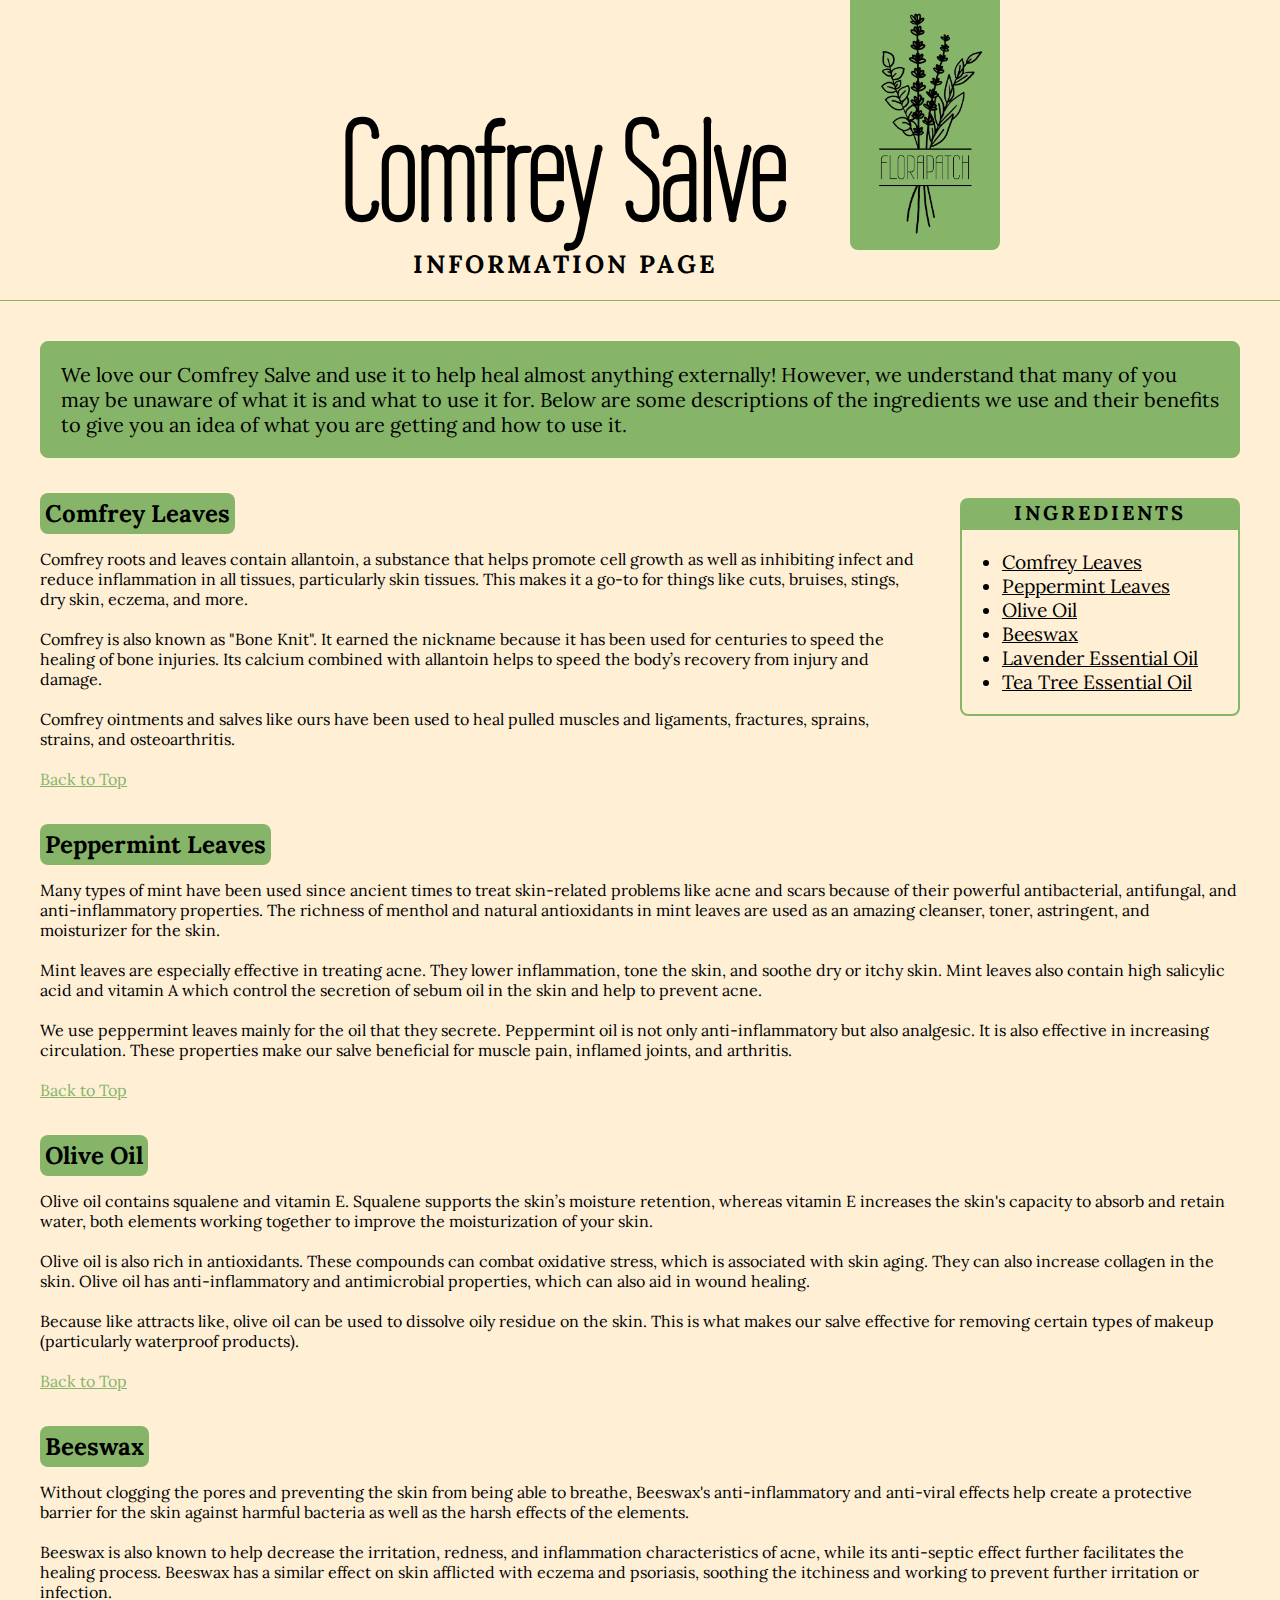
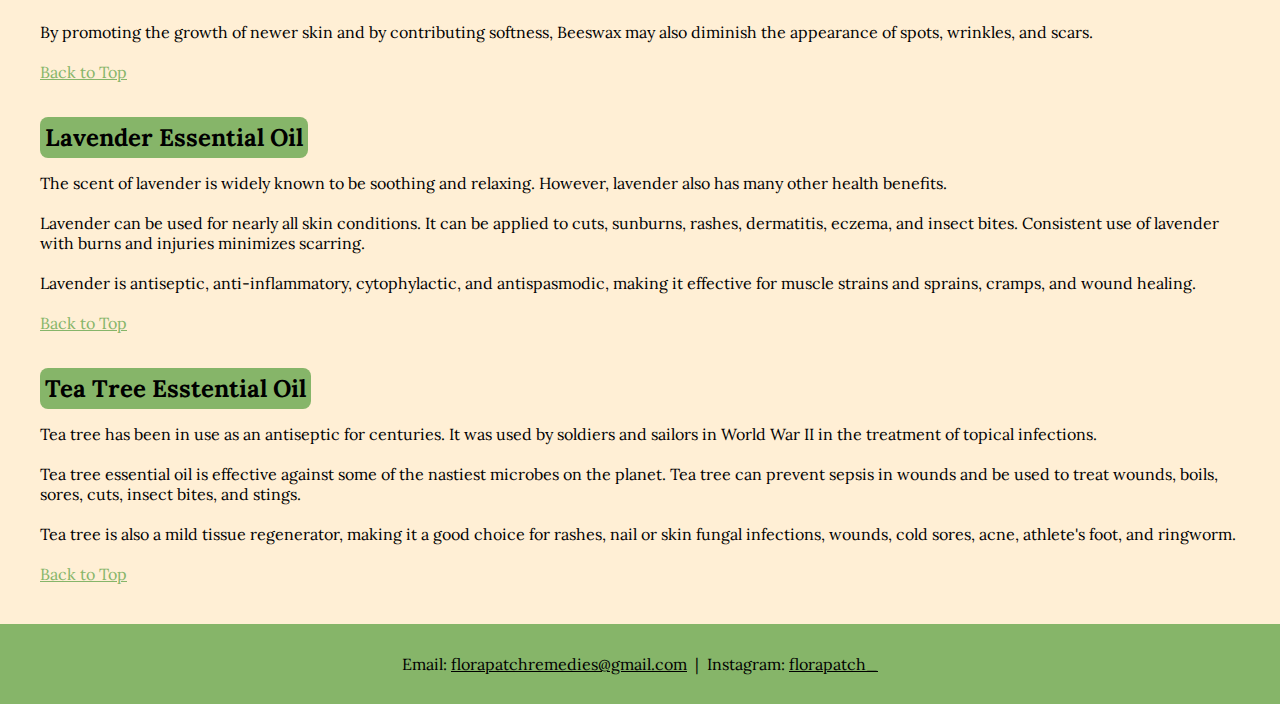
<file: about.html>
<!DOCTYPE html>
<html lang="en">
  <head>
    <meta charset="UTF-8" />
    <meta http-equiv="X-UA-Compatible" content="IE=edge" />
    <meta name="viewport" content="width=device-width, initial-scale=1.0" />
    <title>Comfrey Salve | FloraPatch</title>
    <link rel="stylesheet" href="styles/about.css" />
  </head>
  <body>
    <div id="top" class="top">
      <div class="title">
        <h1>Comfrey Salve</h1>
        <h2>Information Page</h2>
      </div>

      <div class="banner">
        <a href="https://www.instagram.com/florapatch_/" target="_blank"
          ><img src="images(about)/LogoArt_banner_-removebg.png"
        /></a>
        <a href="https://www.instagram.com/florapatch_/" target="_blank"
          ><p class="logo">florapatch</p></a
        >
      </div>
    </div>

    <div class="intro">
      <div>
        <p>
          We love our Comfrey Salve and use it to help heal almost anything
          externally! However, we understand that many of you may be unaware of
          what it is and what to use it for. Below are some descriptions of the
          ingredients we use and their benefits to give you an idea of what you
          are getting and how to use it.
        </p>
      </div>
    </div>

    <div class="wrapper">
      <h3>Ingredients</h3>
      <div class="list">
        <ul>
          <li><a href="#comf">Comfrey Leaves</a></li>
          <li><a href="#pepp">Peppermint Leaves</a></li>
          <li><a href="#oil">Olive Oil</a></li>
          <li><a href="#wax">Beeswax</a></li>
          <li><a href="#lav">Lavender Essential Oil</a></li>
          <li><a href="#ttree">Tea Tree Essential Oil</a></li>
        </ul>
      </div>
    </div>

    <div id="comf" class="ing comf">
      <h2><span>Comfrey Leaves</span></h2>
      <p>
        Comfrey roots and leaves contain allantoin, a substance that helps
        promote cell growth as well as inhibiting infect and reduce inflammation
        in all tissues, particularly skin tissues. This makes it a go-to for
        things like cuts, bruises, stings, dry skin, eczema, and more.
        <br />
        <br />
        Comfrey is also known as "Bone Knit". It earned the nickname because it
        has been used for centuries to speed the healing of bone injuries. Its
        calcium combined with allantoin helps to speed the body’s recovery from
        injury and damage.
        <br />
        <br />
        Comfrey ointments and salves like ours have been used to heal pulled
        muscles and ligaments, fractures, sprains, strains, and osteoarthritis.
      </p>
      <a href="#top">Back to Top</a>
    </div>

    <div id="pepp" class="ing pepp">
      <h2><span>Peppermint Leaves</span></h2>
      <p>
        Many types of mint have been used since ancient times to treat
        skin-related problems like acne and scars because of their powerful
        antibacterial, antifungal, and anti-inflammatory properties. The
        richness of menthol and natural antioxidants in mint leaves are used as
        an amazing cleanser, toner, astringent, and moisturizer for the skin.
        <br />
        <br />
        Mint leaves are especially effective in treating acne. They lower
        inflammation, tone the skin, and soothe dry or itchy skin. Mint leaves
        also contain high salicylic acid and vitamin A which control the
        secretion of sebum oil in the skin and help to prevent acne.
        <br />
        <br />
        We use peppermint leaves mainly for the oil that they secrete.
        Peppermint oil is not only anti-inflammatory but also analgesic. It is
        also effective in increasing circulation. These properties make our
        salve beneficial for muscle pain, inflamed joints, and arthritis.
      </p>
      <a href="#top">Back to Top</a>
    </div>

    <div id="oil" class="ing oil">
      <h2><span>Olive Oil</span></h2>
      <p>
        Olive oil contains squalene and vitamin E. Squalene supports the skin’s
        moisture retention, whereas vitamin E increases the skin's capacity to
        absorb and retain water, both elements working together to improve the
        moisturization of your skin.
        <br />
        <br />
        Olive oil is also rich in antioxidants. These compounds can combat
        oxidative stress, which is associated with skin aging. They can also
        increase collagen in the skin. Olive oil has anti-inflammatory and
        antimicrobial properties, which can also aid in wound healing.
        <br />
        <br />
        Because like attracts like, olive oil can be used to dissolve oily
        residue on the skin. This is what makes our salve effective for removing
        certain types of makeup (particularly waterproof products).
      </p>
      <a href="#top">Back to Top</a>
    </div>

    <div id="wax" class="ing wax">
      <h2><span>Beeswax</span></h2>
      <p>
        Without clogging the pores and preventing the skin from being able to
        breathe, Beeswax's anti-inflammatory and anti-viral effects help create
        a protective barrier for the skin against harmful bacteria as well as
        the harsh effects of the elements.
        <br />
        <br />
        Beeswax is also known to help decrease the irritation, redness, and
        inflammation characteristics of acne, while its anti-septic effect
        further facilitates the healing process. Beeswax has a similar effect on
        skin afflicted with eczema and psoriasis, soothing the itchiness and
        working to prevent further irritation or infection.
        <br />
        <br />
        By promoting the growth of newer skin and by contributing softness,
        Beeswax may also diminish the appearance of spots, wrinkles, and scars.
      </p>
      <a href="#top">Back to Top</a>
    </div>

    <div id="lav" class="ing lav">
      <h2><span>Lavender Essential Oil</span></h2>
      <p>
        The scent of lavender is widely known to be soothing and relaxing.
        However, lavender also has many other health benefits.
        <br />
        <br />
        Lavender can be used for nearly all skin conditions. It can be applied
        to cuts, sunburns, rashes, dermatitis, eczema, and insect bites.
        Consistent use of lavender with burns and injuries minimizes scarring.
        <br />
        <br />
        Lavender is antiseptic, anti-inflammatory, cytophylactic, and
        antispasmodic, making it effective for muscle strains and sprains,
        cramps, and wound healing.
      </p>
      <a href="#top">Back to Top</a>
    </div>

    <div id="ttree" class="ing ttree">
      <h2><span>Tea Tree Esstential Oil</span></h2>
      <p>
        Tea tree has been in use as an antiseptic for centuries. It was used by
        soldiers and sailors in World War II in the treatment of topical
        infections.
        <br />
        <br />
        Tea tree essential oil is effective against some of the nastiest
        microbes on the planet. Tea tree can prevent sepsis in wounds and be
        used to treat wounds, boils, sores, cuts, insect bites, and stings.
        <br />
        <br />
        Tea tree is also a mild tissue regenerator, making it a good choice for
        rashes, nail or skin fungal infections, wounds, cold sores, acne,
        athlete's foot, and ringworm.
      </p>
      <a href="#top">Back to Top</a>
    </div>
  </body>

  <footer>
    <div class="contactthin">
      <p>
        Email:
        <a href="mailto:florapatchremedies@gmail.com"
          >florapatchremedies@gmail.com</a
        >
      </p>
      <p>
        Instagram:
        <a href="https://www.instagram.com/florapatch_/" target="_blank"
          >florapatch_</a
        >
      </p>
    </div>
    <div class="contactwide">
      <p>
        Email:
        <a href="mailto:florapatchremedies@gmail.com"
          >florapatchremedies@gmail.com</a
        >  |  Instagram:
        <a href="https://www.instagram.com/florapatch_/" target="_blank"
          >florapatch_</a
        >
      </p>
    </div>
  </footer>
</html>
</file>
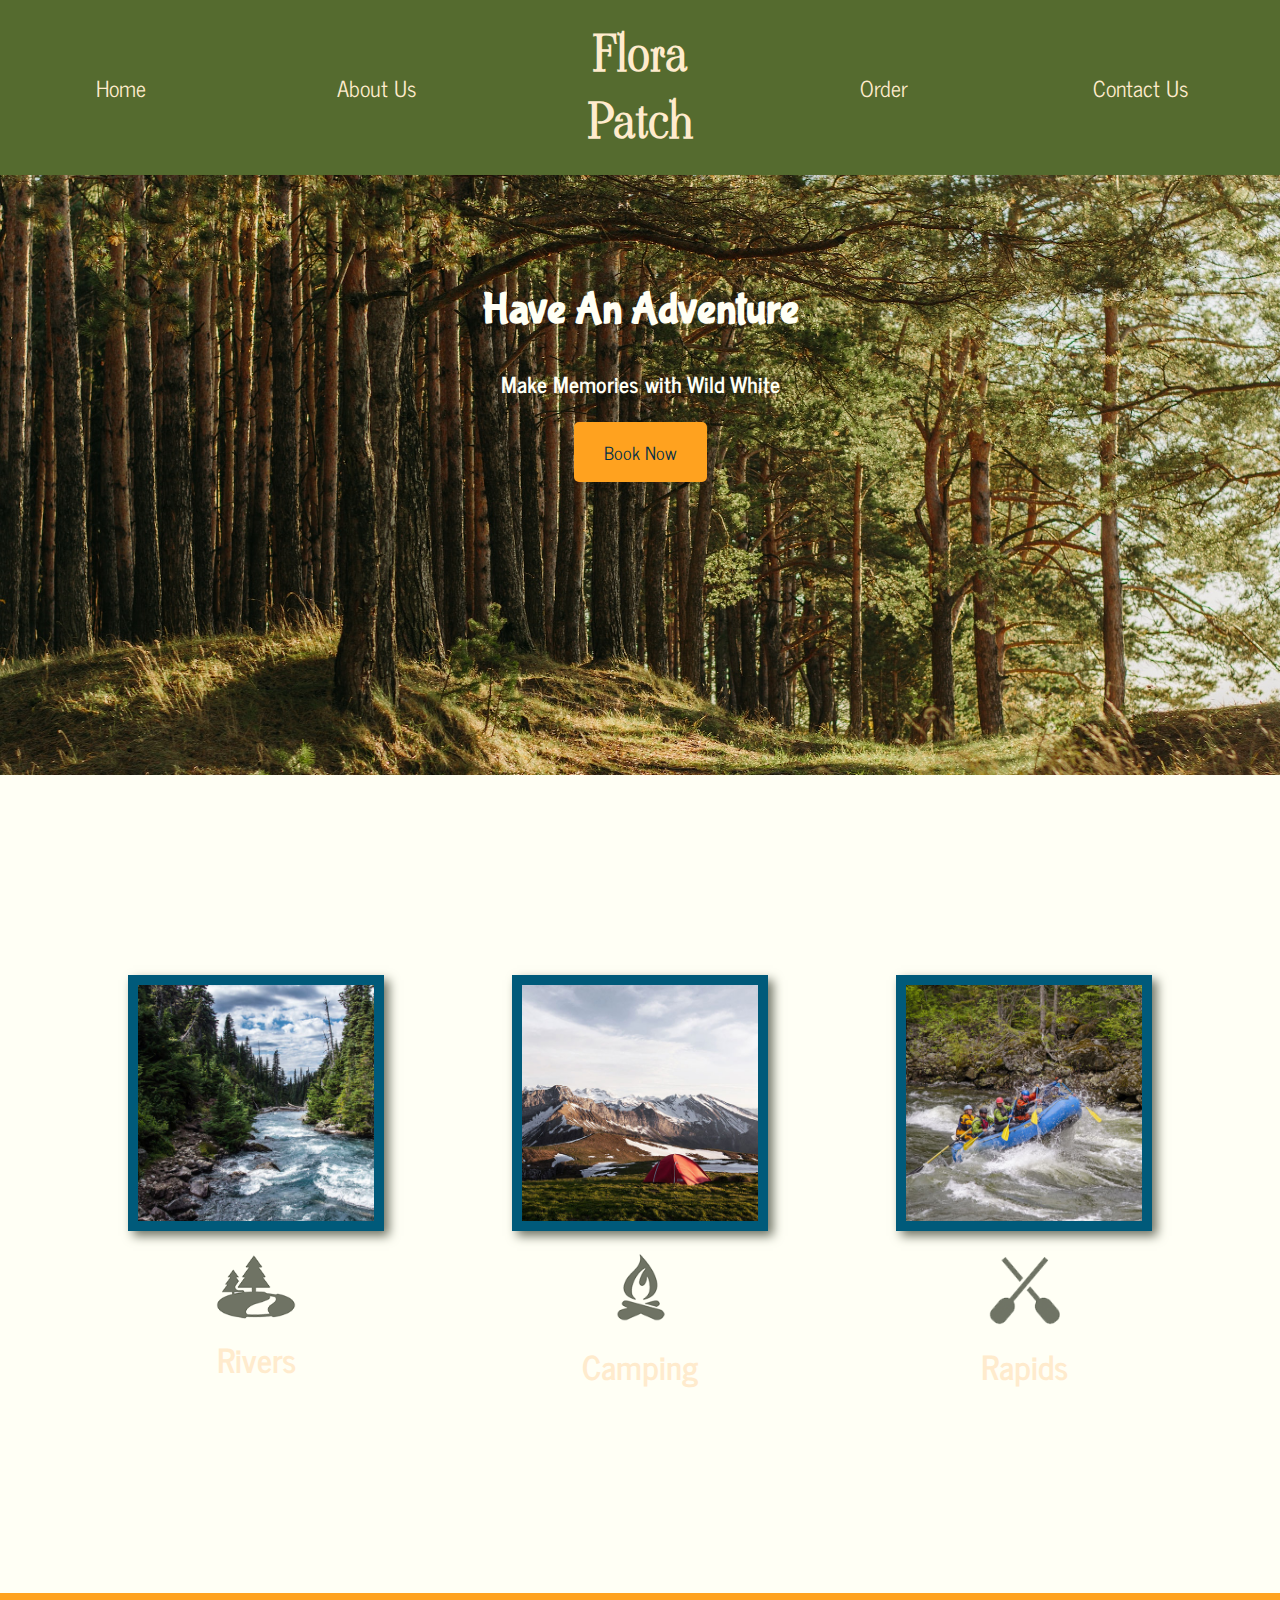
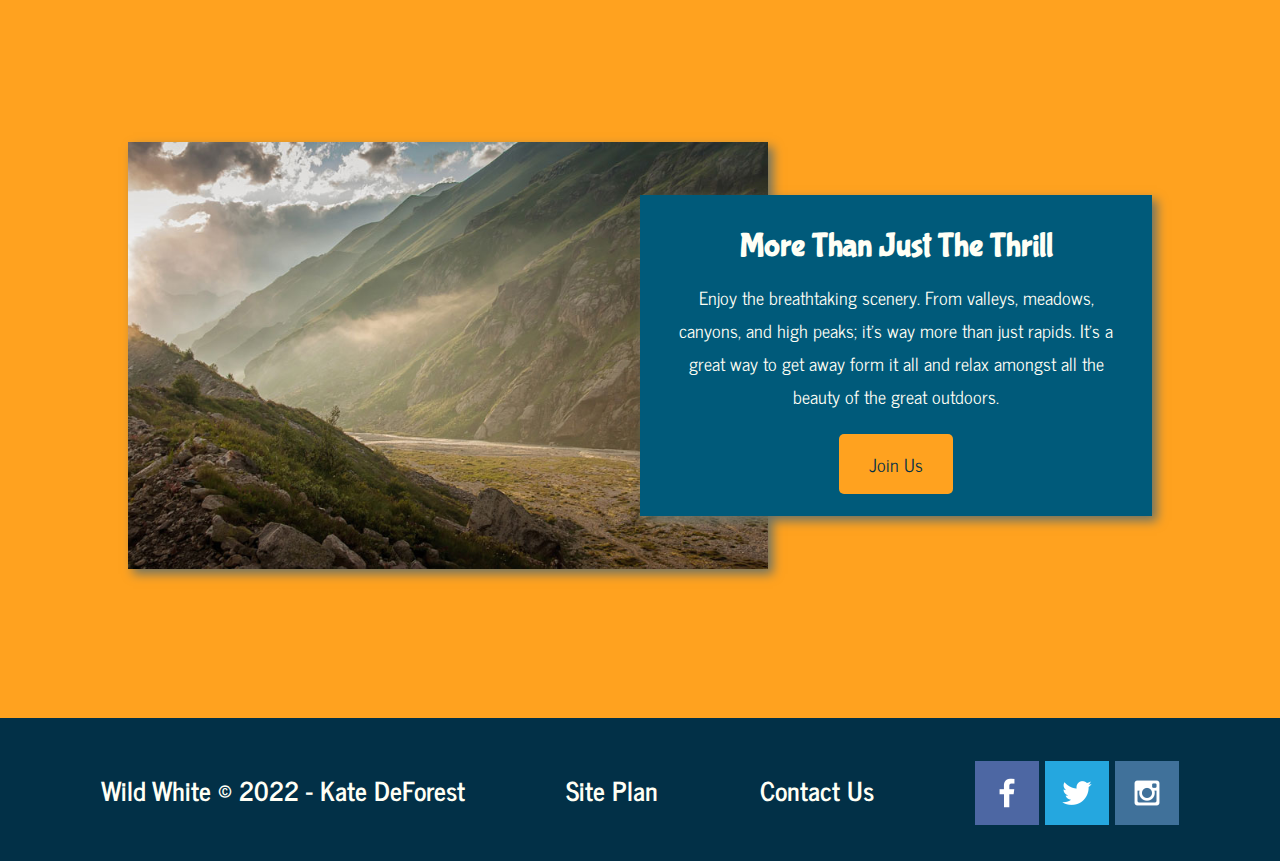
<file: index2.html>
<!DOCTYPE html>
<html lang="en">
  <head>
    <meta charset="UTF-8" />
    <meta http-equiv="X-UA-Compatible" content="IE=edge" />
    <meta name="viewport" content="width=device-width, initial-scale=1.0" />
    <title>Home | Forest Remedies 2</title>
    <link rel="stylesheet" href="styles/style2.css" />
  </head>
  <body>
    <div id="content">
      <header>
        <nav>
          <a href="index2.html">Home</a>
          <a href="#">About Us</a>
        </nav>
        <a href="index2.html" id="logo_link">
          <h2 class="logo">Flora<br />Patch</h2>
        </a>
        <nav>
          <a href="#">Order</a>
          <a href="#">Contact Us</a>
        </nav>
      </header>

      <div id="hero">
        <div id="hero-box">
          <img
            id="hero-img"
            src="images/irina-iriser-2Y4dE8sdhlc-unsplash.jpg"
            alt="People enjoying rafting"
          />
        </div>
        <section id="hero-msg">
          <h1 class="home-title">Have An Adventure</h1>
          <h4>Make Memories with Wild White</h4>
          <div class="button-box">
            <a class="book" href="contactus.html">Book Now</a>
          </div>
        </section>
      </div>
      <main class="home-grid">
        <section class="rivers-card">
          <img
            class="card-img"
            src="images2/rivers.jpg"
            alt="river in forest"
          />
          <img class="icon" src="images2/river_icon.png" alt="river icon" />
          <h2>Rivers</h2>
        </section>

        <section class="camping-card">
          <img
            class="card-img"
            src="images2/camping.jpg"
            alt="tent in mountains"
          />
          <img class="icon" src="images2/fire_icon.png" alt="fire icon" />
          <h2>Camping</h2>
        </section>
        <section class="rapids-card">
          <img class="card-img" src="images2/rapids.jpg" alt="rafting boat" />
          <img class="icon" src="images2/oars.png" alt="oars icon" />
          <h2>Rapids</h2>
        </section>
        <div id="background"></div>
        <img
          class="mountains"
          src="images2/mountains.jpg"
          alt="Misty mountains"
        />
        <section class="msg">
          <h2>More Than Just The Thrill</h2>
          <p>
            Enjoy the breathtaking scenery. From valleys, meadows, canyons, and
            high peaks; it's way more than just rapids. It's a great way to get
            away form it all and relax amongst all the beauty of the great
            outdoors.
          </p>
          <a class="join" href="rivers.html">Join Us</a>
          <!--is join supposed to have single quotes around it like in Step 6? Does it matter?-->
        </section>
      </main>
      <footer>
        <h3>Wild White &copy; 2022 - Kate DeForest</h3>
        <h3><a href="site-plan-rafting.html">Site Plan</a></h3>
        <h3><a href="contactus.html">Contact Us</a></h3>
        <div class="social">
          <a href="https://facebook.com" target="_blank">
            <img src="images2/facebook.png" alt="fb icon" />
          </a>
          <a href="https://twitter.com" target="_blank">
            <img src="images2/twitter.png" alt="twitter icon" />
          </a>
          <a href="https://instagram.com" target="_blank">
            <img src="images2/instagram.png" alt="instagram icon" />
          </a>
        </div>
      </footer>
    </div>
  </body>
</html>
</file>
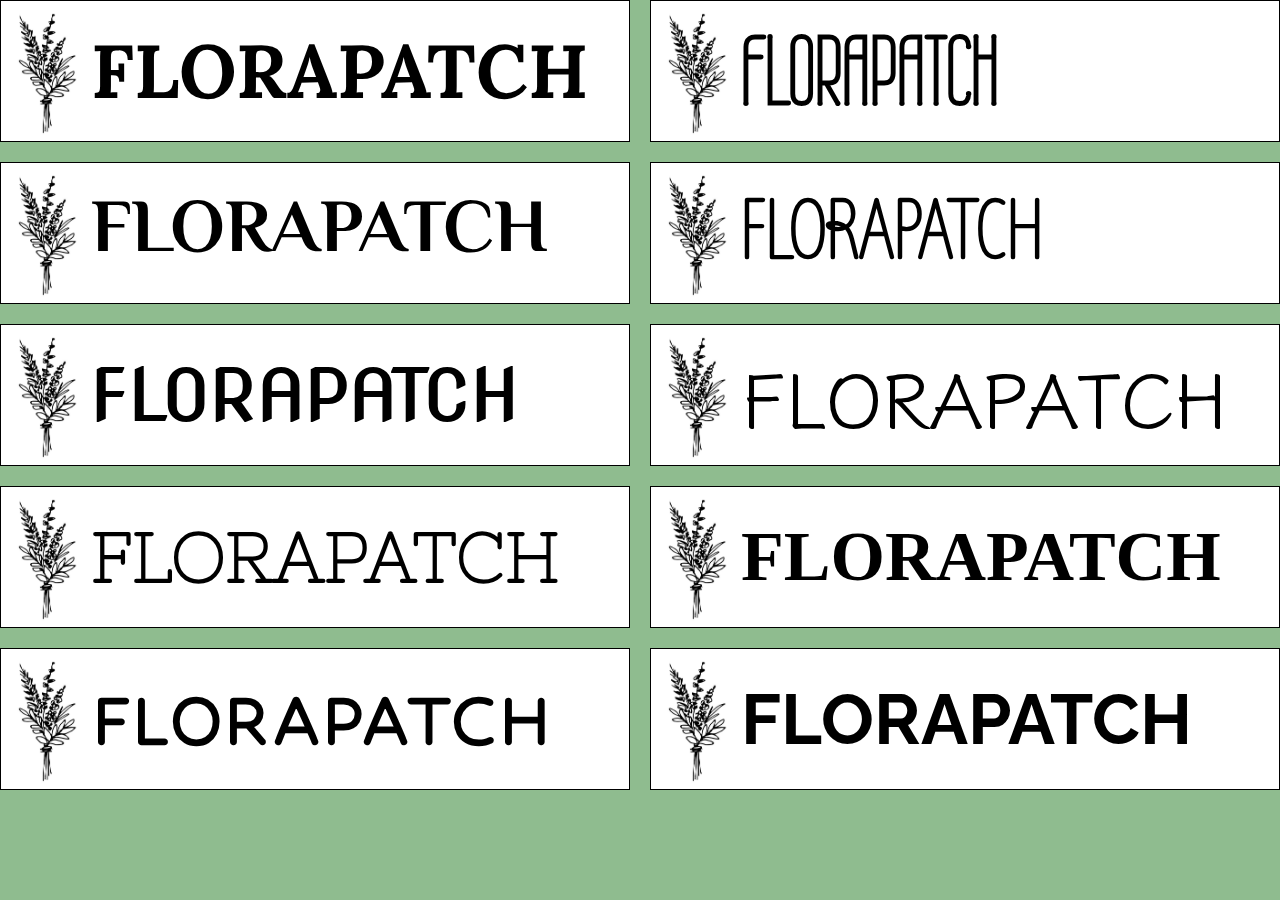
<file: logo.html>
<!DOCTYPE html>
<html lang="en">
  <head>
    <meta charset="UTF-8" />
    <meta http-equiv="X-UA-Compatible" content="IE=edge" />
    <meta name="viewport" content="width=device-width, initial-scale=1.0" />
    <title>Document</title>
    <link rel="stylesheet" href="styles/logo.css" />
  </head>
  <body>
      <div class="grid">
          
      <div class="logo font1">
        <img src="images/istockphoto-1298485366-612x612.jpg" width="100%"/>
        <h1>florapatch</p>
      </div>

      <div class="logo font2">
        <img src="images/istockphoto-1298485366-612x612.jpg" width="100%"/>
        <h1>florapatch</p>
      </div>

      <div class="logo font3">
        <img src="images/istockphoto-1298485366-612x612.jpg" width="100%"/>
        <h1>florapatch</p>
      </div>

      <div class="logo font4">
        <img src="images/istockphoto-1298485366-612x612.jpg" width="100%"/>
        <h1>florapatch</p>
      </div>

      <div class="logo font5">
        <img src="images/istockphoto-1298485366-612x612.jpg" width="100%"/>
        <h1>florapatch</p>
      </div>

      <div class="logo font6">
        <img src="images/istockphoto-1298485366-612x612.jpg" width="100%"/>
        <h1>florapatch</p>
      </div>

      <div class="logo font7">
        <img src="images/istockphoto-1298485366-612x612.jpg" width="100%"/>
        <h1>florapatch</p>
      </div>

      <div class="logo font8">
        <img src="images/istockphoto-1298485366-612x612.jpg" width="100%"/>
        <h1>florapatch</p>
      </div>

      <div class="logo font9">
        <img src="images/istockphoto-1298485366-612x612.jpg" width="100%"/>
        <h1>florapatch</p>
      </div>

      <div class="logo font10">
        <img src="images/istockphoto-1298485366-612x612.jpg" width="100%"/>
        <h1>florapatch</p>
      </div>
    </div>
  </body>
</html>
</file>
<file: styles/about.css>
@import url("https://fonts.googleapis.com/css2?family=Lora&display=swap");
@import url("https://fonts.googleapis.com/css2?family=Wire+One&display=swap");
@import url("https://fonts.googleapis.com/css2?family=El+Messiri&family=Handlee&family=Klee+One&family=Nixie+One&family=Poiret+One&display=swap");
@import url("https://fonts.googleapis.com/css2?family=Meddon&family=Open+Sans:ital,wght@0,400&family=Quattrocento&family=Raleway:wght@100;400&display=swap");

* {
  margin: 0;
  padding: 0;
  /* border: 0.5px solid red; */
}

body {
  font-family: "Lora", serif;
  background-color: papayawhip;
  /* min-width: 800px; */
  /* max-width: 800px; */
  margin: 0 auto;
}

.top {
  display: grid;
  grid-template-columns: auto 570px 150px auto;
  grid-template-rows: 200px 50px 50px;
  position: relative;
  margin: 0 auto;
  margin-bottom: 40px;

  border-bottom: 0.5px solid #86b569;
}

.title {
  grid-column: 2/3;
  grid-row: 2/4;
  padding: 20px;
  align-self: flex-end;
  text-align: center;
}

.title h1 {
  font-size: 140px;
  font-family: "Wire One", Serif;
  /* text-transform: uppercase; */
}

.title h2 {
  font-size: 25px;
  text-transform: uppercase;
  letter-spacing: 3px;
}

.banner {
  grid-column: 3/4;
  grid-row: 1/3;
  background-color: #86b569;
  padding: 0px 10px;
  overflow: hidden;
  border-bottom-left-radius: 8px;
  border-bottom-right-radius: 8px;
  /* display: block; */
  /* justify-content: center; */
}

.banner img {
  width: 100%;
}

.wrapper {
  float: right;
  border: 2px solid #86b569;
  border-radius: 8px;
  /* border-left: 40px solid darkseagreen; */
  /* padding: 0px 30px; */
  margin: 0px 40px;
  margin-bottom: 40px;
}

.wrapper h3 {
  background-color: #86b569;
  color: black;
  height: 30px;
  text-transform: uppercase;
  letter-spacing: 3px;
  font-size: 20px;
  text-align: center;
  /* transform: rotate(-90deg); */
  /* 
  position: absolute;
  bottom: 1;
  left: 0;
  margin-left: 487px;

  writing-mode: vertical-lr;
  text-orientation: sideways-right; */
}

.list {
  align-self: center;
  font-size: larger;
  padding: 20px 40px;
}

li a {
  color: black;
}

li a:hover {
  color: darkseagreen;
}

.intro {
  background-color: #86b569;
  margin: 40px;
  padding: 20px;
  font-size: 20px;
  border: 0.5px solid #86b569;
  border-radius: 8px;
}

.ing {
  padding: 0px 40px;
  padding-bottom: 40px;
}

h2 span {
  background-color: #86b569;
  padding: 5px;
  border-radius: 8px;
}

.ing p {
  padding-top: 20px;
  padding-bottom: 20px;
}

.ing a {
  color: #86b569;
}

footer {
  background-color: #86b569;
  height: 80px;
  display: grid;
  justify-content: center;
}

.contactwide {
  width: 700px;
  display: grid;
  grid-template-columns: 1fr;
  grid-template-rows: 80px;
  align-items: center;
  justify-items: center;
}

.contactwide a {
  color: black;
}

.contactthin {
  display: none;
}

@media screen and (max-width: 800px) {
  .top {
    display: grid;
    width: 100%;
    grid-template-columns: 100%;
    grid-template-rows: 50px auto;
  }

  .title {
    grid-column: 1/2;
    /* grid-row: 2/3; */
  }

  .title h1 {
    font-size: 90px;
  }

  .title h2 {
    font-size: 22px;
  }

  .banner {
    grid-column: 1/2;
    grid-row: 1/2;
    border-bottom-left-radius: 0px;
    border-bottom-right-radius: 0px;
  }

  .banner img {
    display: none;
  }

  .banner a {
    text-decoration: none;
    color: black;
  }

  .logo {
    font-family: "Wire One", serif;
    font-size: 40px;
    text-align: center;
    text-transform: uppercase;
    margin-top: 3px;
  }

  .wrapper {
    float: none;
    border: 2px solid darkseagreen;
    border-radius: 8px;
    margin: 0px 40px;
    margin-bottom: 40px;
  }

  .wrapper h3 {
    font-size: 20px;
    text-align: center;
  }

  .list {
    align-self: center;
    font-size: large;
    padding: 20px 40px;
  }

  footer {
    background-color: #86b569;
    height: 80px;
    display: flex;
    text-align: center;
  }

  .contactwide {
    display: none;
  }

  .contactthin {
    width: 100%;
    display: inline-block;
    padding: 0 40px;
    align-self: center;
  }

  .contactthin a {
    color: black;
  }
}

/* @media only screen and (min-device-width: 320px) and (max-device-width: 700px) and (-webkit-min-device-pixel-ratio: 3) {
  .top {
    display: grid;
    width: auto;
    grid-template-columns: 100%;
    grid-template-rows: auto;
    justify-items: center;
  }

  .title {
    grid-column: 1/2;
    grid-row: 1/2;
    padding: 20px;
    align-self: flex-end;
  }

  .title h1 {
    font-size: 100px;
    text-align: center;
  }

  .title h2 {
    font-size: 20px;
    text-transform: uppercase;
    letter-spacing: 3px;
    padding-left: 0px;
    text-align: center;
  }

  .banner {
    display: none;
  }

  .logo {
    font-size: 40px;
    text-align: center;
  }

  .symbol {
    display: flex;
    background-color: darkseagreen;
    margin: 0px 10px;
    margin-bottom: 40px;
    border-radius: 8px;
    align-content: center;
    justify-content: center;
  }

  .smgrid {
    display: grid;
    grid-template-columns: 1fr 2fr;
    grid-template-rows: auto;
  }

  .wrapper {
    float: none;
    border: 2px solid darkseagreen;
    border-radius: 8px;
    margin: 0px 10px;
    margin-bottom: 40px;
  }

  .wrapper h3 {
    font-size: 20px;
    text-align: center;
  }

  .list {
    align-self: center;
    font-size: large;
    padding: 20px 40px;
  }
} */
</file>
<file: styles/style2.css>
/* Font Import */
@import url("https://fonts.googleapis.com/css2?family=Bubblegum+Sans&family=Damion&family=Kaushan+Script&family=Poppins:wght@300&family=Roboto&display=swap");
@import url("https://fonts.googleapis.com/css2?family=Viaoda+Libre&display=swap");
@import url("https://fonts.googleapis.com/css2?family=News+Cycle&display=swap");

/*GRACE'S SELECTIONS
@import url('https://fonts.googleapis.com/css2?family=Aboreto&family=Amatic+SC&family=Bodoni+Moda:opsz@6..96&family=IM+Fell+English+SC&family=Nanum+Myeongjo&family=Spectral+SC:wght@200&family=Xanh+Mono&display=swap');
*/

body {
  font-family: "News Cycle", sans-serif;
  color: blanchedalmond;
  font-size: 22px;
  padding: 0;
  margin: 0;
}

#content {
  max-width: 1600px;
  margin: 0 auto;
}

nav {
  display: inline-flex;
  justify-content: space-around;
  align-items: center;
}

nav a {
  display: flex;
  justify-content: space-around;
  text-align: center;
  color: blanchedalmond;
  text-decoration: none;
  padding: 35px;
}

nav a:hover {
  background-color: blanchedalmond;
  color: darkolivegreen;
  height: 100%;
}

.button-box {
  text-align: center;
}

main section {
  text-align: center;
}

main section img {
  box-sizing: border-box;
}

#background {
  height: 725px;
  background-color: #ffa21f;
  grid-column: 1/11;
  grid-row: 4/9;
}

body {
  background-color: #fffff5;
}

header {
  background-color: darkolivegreen;
  display: grid;
  height: 175px;
  grid-template-columns: 2fr 1fr 2fr;
}

.book,
.join {
  background-color: #ffa21f;
  color: #023047;
  text-decoration: none;
  font-size: 18px;
  padding: 15px 30px;
  margin-top: 50px;
  border-radius: 5px;
}

.book:hover,
.join:hover {
  color: #fffff5;
}

.msg {
  background-color: #005a7a;
  line-height: 1.5em;
  padding: 35px;
  grid-column: 6/10;
  grid-row: 6/7;
  box-shadow: 5px 5px 10px #6f7364;
}

.msg h2 {
  color: #fffff5;
  font-family: "Bubblegum Sans", Helvetica, sans-serif;
}

.msg p {
  color: #fffff5;
  font-size: 0.8em;
  padding-bottom: 15px;
}

footer {
  background-color: #023047;
  padding: 25px 50px;
  display: flex;
  justify-content: space-around;
  align-items: center;
}

footer h3 {
  color: #fffff5;
}

footer a {
  color: #fffff5;
  text-decoration: none;
}

footer a:hover {
  /* background-color: #005a7a; */
  color: #ffa21f;
  text-decoration: underline;
}

footer .social img {
  padding-top: 15px;
}

.home-title {
  color: #023047;
  font-family: "Bubblegum Sans", Helvetica, sans-serif;
  font-size: 2em;
  margin-top: 10px;
}

h4 {
  color: #023047;
}

#logo_link {
  justify-self: center;
  align-self: center;
  text-decoration: none;
  color: blanchedalmond;
  text-align: center;
  font-family: "Viaoda Libre", serif;
  font-size: xx-large;
}

.icon {
  width: 80px;
  padding-top: 10px;
}

#hero {
  display: grid;
  grid-template-columns: 1fr 3fr 1fr;
  height: 600px;
  overflow: hidden;
}

#hero-box {
  grid-column: 1/4;
  grid-row: 1/3;
  z-index: -1;
}

#hero-img {
  width: 100%;
}

#hero-msg {
  grid-column: 2/3;
  grid-row: 1/2;
  margin-top: 100px;
}

#hero-msg h1,
#hero-msg h4 {
  text-align: center;
  color: #fffff5;
}

h2 {
  margin: 0;
}

.rivers-card,
.camping-card,
.rapids-card {
  margin: 200px 0;
}

.card-img {
  border: 10px solid #005a7a;
  transition: transform, 0.5s;
  box-shadow: 5px 5px 10px #6f7364;
}

.card-img:hover {
  opacity: 0.6;
  transform: scale(1.1);
}

.card-img,
.mountains {
  width: 100%;
}

.home-grid {
  display: grid;
  grid-template-columns: repeat(10, 1fr);
}

.rivers-card {
  grid-column: 2/4;
  grid-row: 2/3;
}

.camping-card {
  grid-column: 5/7;
  grid-row: 2/3;
}

.rapids-card {
  grid-column: 8/10;
  grid-row: 2/3;
}

.mountains {
  grid-column: 2/7;
  grid-row: 5/8;
  box-shadow: 5px 5px 10px #6f7364;
}

@media screen and (max-width: 900px) {
  #hero,
  .home-grid {
    display: block;
    height: auto;
  }
  nav,
  footer {
    flex-direction: column;
  }
  nav a {
    display: block;
    padding: 15px;
  }
  #hero {
    margin-top: 0;
  }
  #hero-msg {
    margin-top: 0;
  }
  #hero-msg h4 {
    display: none;
  }
  .home-title {
    font-size: 25px;
    color: #fffff5;
  }
  .rivers-card,
  .camping-card,
  .rapids-card {
    margin: 50px auto;
    width: 60%;
  }
  #background {
    display: none;
  }
  .mountains,
  .msg {
    width: 80%;
    display: block;
    margin: 0 auto;
  }
  footer {
    margin-top: 25px;
  }
}

/* 


FAQ Page CSS below


*/
#faq-hero {
  display: grid;
  grid-template-columns: 1fr 3fr 1fr;
  margin-top: -100px;
}

#faq-hero-box {
  grid-column: 1/4;
  grid-row: 1/3;
  z-index: -1;
  max-height: 650px;
  overflow: hidden;
}

#faq-hero-img {
  width: 100%;
}

#faq-hero-msg {
  grid-column: 2/3;
  grid-row: 1/2;
  margin-top: 200px;
}

#faq-hero-msg h1 {
  font-family: "Bubblegum Sans", Helvetica, sans-serif;
  font-size: 2em;
}

#faq-hero-msg h1,
#faq-hero-msg h4 {
  text-align: center;
  color: #fffff5;
}

.faq-grid {
  margin: -50px;
  display: grid;
  grid-template-columns: 1fr 1fr 8fr 1fr 5fr 1fr;
  background-color: #005a7a;
}

.first,
.second,
.third,
.fourth,
.fifth,
.sixth {
  margin: 50px;
  grid-column: 2/6;
  display: grid;
  grid-template-columns: 1fr 8fr 1fr 5fr;
  grid-template-rows: 100px 100px 100px;
  max-height: 300px;
  background-color: #fffff5;
}

.Qhead,
.Ahead {
  padding: 20px;
  grid-column: 1/2;
  background-color: #ffa21f;
  color: #fffff5;
  /* border: solid 1px #ffa21f; */
  font-family: "Bubblegum Sans", Helvetica, sans-serif;
}

.Qhead {
  grid-row: 1/2;
  text-align: center;
  border-bottom: solid 1px #005a7a;
}

.Ahead {
  grid-row: 2/4;
  text-align: center;
}

.question,
.answer {
  grid-column: 2/3;
}

.question {
  padding-left: 25px;
  grid-row: 1/2;
  font-size: 19px;
}

.answer {
  padding-left: 25px;
  grid-row: 2/4;
  font-size: medium;
  overflow: scroll;
}

.qimg {
  grid-column: 4/5;
  grid-row: 1/4;
  width: 100%;
  height: 100%;
}
/* 


Contact Us Page CSS below


*/
form {
  /* Center the form on the page */
  margin: 0 auto;
  width: 450px;
  /* Form outline */
  padding: 1em;
  border: 1px solid #ccc;
  border-radius: 1em;
}

ul {
  list-style: none;
  padding: 0;
  margin: 0;
}

form li + li {
  margin-top: 1em;
}

label {
  /* Uniform size & alignment */
  display: inline-block;
  width: 100px;
  text-align: right;
}

input,
textarea {
  /* To make sure that all text fields have the same font settings
     By default, textareas have a monospace font */
  font: 1em sans-serif;

  /* Uniform text field size */
  width: 300px;
  box-sizing: border-box;

  /* Match form field borders */
  border: 1px solid #999;
}

input:focus,
textarea:focus {
  /* Additional highlight for focused elements */
  border-color: #000;
}

textarea {
  /* Align multiline text fields with their labels */
  vertical-align: top;

  /* Provide space to type some text */
  height: 5em;
}

.button {
  /* Align buttons with the text fields */
  padding-left: 90px; /* same size as the label elements */
}

button {
  /* This extra margin represent roughly the same space as the space
     between the labels and their text fields */
  margin-left: 0.5em;
}

#feedback {
  background-color: antiquewhite;
  position: absolute;
  top: 0;
  left: 0;
  right: 0;
  padding: 0.5em;
  /* make this element invisible until we are ready for it */
  display: none;
}

.moveDown {
  margin-top: 3em;
}

.logo-link {
  padding-left: 30px;
  font-family: "Dancing Script";
  font-size: 40px;
  text-decoration: none;
  color: #ffffff;
}
</file>
<file: styles/logo.css>
@import url("https://fonts.googleapis.com/css2?family=Lora&display=swap");
@import url("https://fonts.googleapis.com/css2?family=Wire+One&display=swap");
@import url("https://fonts.googleapis.com/css2?family=El+Messiri&display=swap");
@import url("https://fonts.googleapis.com/css2?family=Handlee&display=swap");
@import url("https://fonts.googleapis.com/css2?family=Klee+One&display=swap");
@import url("https://fonts.googleapis.com/css2?family=Nixie+One&display=swap");
@import url("https://fonts.googleapis.com/css2?family=Poiret+One&display=swap");
@import url("https://fonts.googleapis.com/css2?family=Meddon&display=swap");
@import url("https://fonts.googleapis.com/css2?family=Raleway&display=swap");
@import url("https://fonts.googleapis.com/css2?family=Hubballi&family=Nova+Slim&family=Zen+Loop&display=swap");

* {
  margin: 0;
  padding: 0;
}

body {
  background-color: darkseagreen;
}

.grid {
  display: grid;
  grid-template-columns: 1fr 1fr;
  grid-template-rows: 160 160 160;
  grid-gap: 20px;
}

.logo {
  background-color: white;
  display: grid;
  grid-template-columns: 90px auto;
  grid-template-rows: 140px;
  border: 1px solid black;
}

/* LORA */
.font1 h1 {
  font-family: "Lora", serif;
  text-transform: uppercase;
  align-self: center;
  font-size: 75px;
}

/* WIRE ONE */
.font2 h1 {
  font-family: "Wire One", serif;
  text-transform: uppercase;
  align-self: center;
  font-size: 95px;
}

/* EL MESSIRI */
.font3 h1 {
  font-family: "El Messiri", serif;
  text-transform: uppercase;
  align-self: center;
  font-size: 75px;
}

/* HANDLEE */
.font4 h1 {
  font-family: "Zen Loop", serif;
  text-transform: uppercase;
  align-self: center;
  font-size: 85px;
}

/* HANDLEE LOWERCASE */
.font5 h1 {
  font-family: "Nova Slim", serif;
  text-transform: uppercase;
  align-self: center;
  font-size: 70px;
}

/* KLEE ONE */
.font6 h1 {
  font-family: "Klee One", serif;
  text-transform: uppercase;
  align-self: center;
  font-size: 75px;
}

/* NIXIE ONE */
.font7 h1 {
  font-family: "Nixie One", serif;
  text-transform: uppercase;
  align-self: center;
  font-size: 70px;
}

/* POIRET */
.font8 h1 {
  font-family: "Poiret", serif;
  text-transform: uppercase;
  align-self: center;
  font-size: 70px;
}

/* MEDDON */
.font9 h1 {
  font-family: "Hubballi", serif;
  text-transform: uppercase;
  align-self: center;
  font-size: 85px;
}

/* RALEWAY */
.font10 h1 {
  font-family: "Raleway", serif;
  text-transform: uppercase;
  align-self: center;
  font-size: 70px;
}

/* .font1:hover {
} */
</file>
